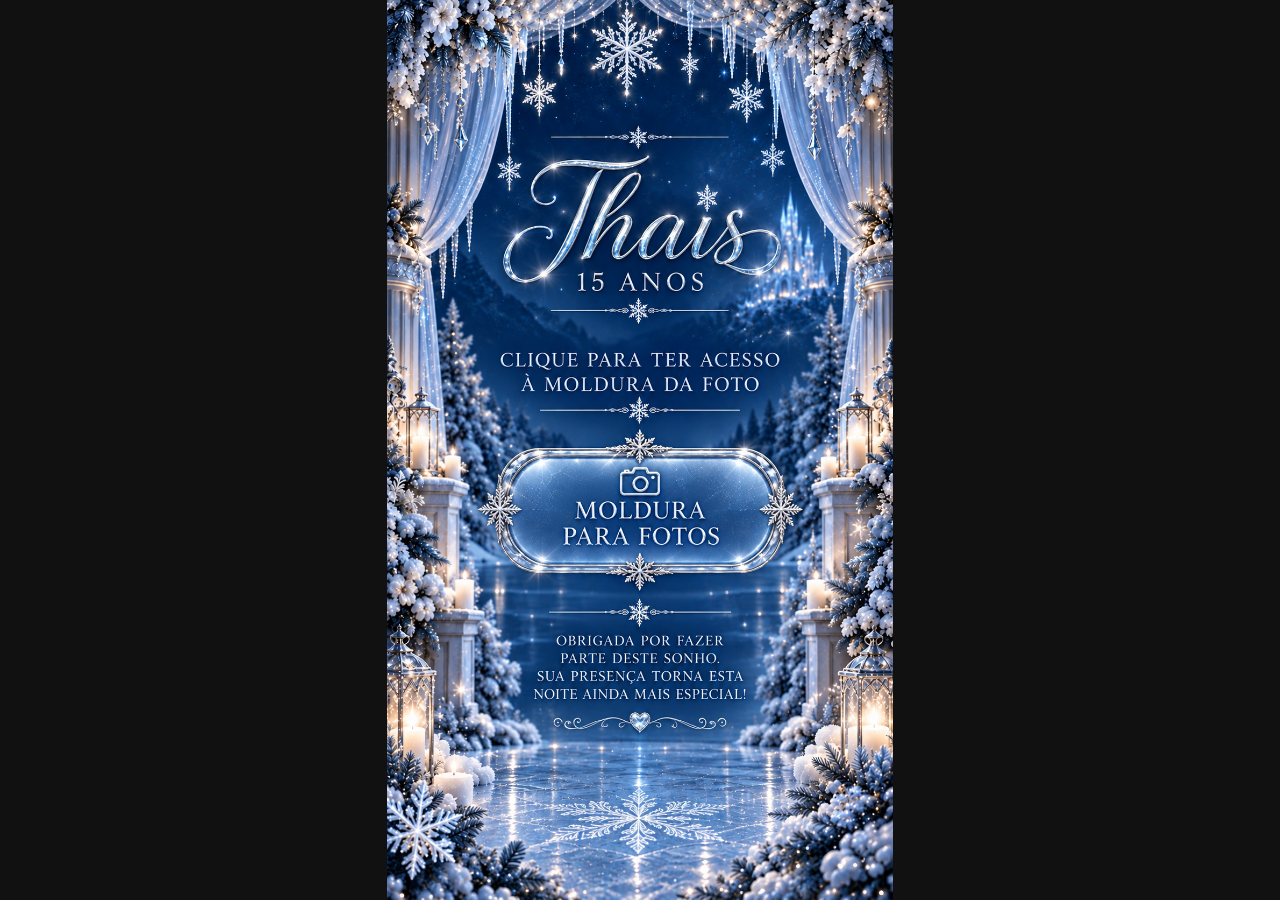
<file: index.html>
<!DOCTYPE html>
<html lang="pt-BR">
<head>
<meta charset="UTF-8">
<meta name="viewport" content="width=device-width,initial-scale=1,viewport-fit=cover">
<title>Thaís • Moldura para foto</title>
<style>
*{box-sizing:border-box}html,body{margin:0;min-height:100%;background:#111}body{display:flex;justify-content:center;font-family:Arial,sans-serif}.stage{position:relative;width:min(100vw,calc(100vh * 9 / 16));aspect-ratio:9/16;overflow:hidden;background:#111}.art{position:absolute;inset:0;width:100%;height:100%;object-fit:cover;user-select:none;-webkit-user-drag:none}.hotspot{position:absolute;display:block;z-index:2;-webkit-tap-highlight-color:transparent}.debug .hotspot{outline:3px solid red;background:#ff000033}
body.editor-mode{display:block;background:#111;padding-bottom:190px}.editor-mode .stage{margin:auto}.editor-mode .hotspot{outline:3px solid #00e5ff;background:#00e5ff33;touch-action:none;cursor:move}.label{display:none;position:absolute;left:5px;top:5px;background:#000c;color:#fff;padding:5px 7px;border-radius:6px;font-weight:700;font-size:12px;pointer-events:none}.editor-mode .label{display:block}.handle{display:none;position:absolute;right:-12px;bottom:-12px;width:28px;height:28px;border-radius:50%;background:#fff;border:4px solid #111;touch-action:none}.editor-mode .handle{display:block}#panel{display:none;position:fixed;z-index:10;left:0;right:0;bottom:0;background:#111f;color:#fff;padding:12px;box-shadow:0 -4px 20px #0008}.editor-mode #panel{display:block}.inner{max-width:700px;margin:auto}.help{font-size:12px;line-height:1.4;margin:5px 0 9px;opacity:.9}textarea{width:100%;height:48px;background:#222;color:#aaffaa;border:1px solid #555;border-radius:7px;padding:7px;font:12px monospace}button{width:100%;margin-top:8px;padding:11px;border:0;border-radius:8px;background:#20c96b;font-weight:800}
</style>
</head>
<body>
<main class="stage" id="stage">
<img class="art" src="assets/tela-inicial.png" alt="Tela inicial">
<a id="molduraBtn" class="hotspot" href="foto.html" aria-label="Abrir moldura para foto"><span class="label">MOLDURA PARA FOTO</span><span class="handle"></span></a>
</main>
<section id="panel"><div class="inner"><b>Editor da área clicável</b><div class="help">Arraste a área azul até o botão que já está desenhado na sua imagem. Use a bolinha branca para redimensionar. Ao terminar, baixe o config.js e substitua o antigo.</div><textarea id="coords" readonly></textarea><button id="download">Baixar config.js atualizado</button></div></section>
<script src="config.js"></script>
<script>
const cfg=window.EVENTO_CONFIG||{}, area=(cfg.botaoPrincipal||{x:20,y:65,largura:60,altura:12}), el=document.getElementById('molduraBtn'), stage=document.getElementById('stage'), params=new URLSearchParams(location.search), editor=params.get('editor')==='1';
function apply(){el.style.left=area.x+'%';el.style.top=area.y+'%';el.style.width=area.largura+'%';el.style.height=area.altura+'%'}apply();
if(params.get('debug')==='1')stage.classList.add('debug');
if(editor){document.body.classList.add('editor-mode');el.onclick=e=>e.preventDefault();const out=document.getElementById('coords'),h=el.querySelector('.handle');let s=null;const rnd=n=>Math.round(n*10)/10,pct=(n,t)=>n/t*100;function sync(){area.x=rnd(parseFloat(el.style.left));area.y=rnd(parseFloat(el.style.top));area.largura=rnd(parseFloat(el.style.width));area.altura=rnd(parseFloat(el.style.height));out.value=`botaoPrincipal: { x: ${area.x}, y: ${area.y}, largura: ${area.largura}, altura: ${area.altura} }`}
el.onpointerdown=e=>{if(e.target===h)return;e.preventDefault();el.setPointerCapture(e.pointerId);const r=el.getBoundingClientRect();s={m:'move',sx:e.clientX,sy:e.clientY,l:r.left,t:r.top}};h.onpointerdown=e=>{e.preventDefault();e.stopPropagation();h.setPointerCapture(e.pointerId);const r=el.getBoundingClientRect();s={m:'resize',sx:e.clientX,sy:e.clientY,w:r.width,h:r.height}};function move(e){if(!s)return;const sr=stage.getBoundingClientRect(),er=el.getBoundingClientRect();if(s.m==='move'){let l=s.l+e.clientX-s.sx-sr.left,t=s.t+e.clientY-s.sy-sr.top;l=Math.max(0,Math.min(l,sr.width-er.width));t=Math.max(0,Math.min(t,sr.height-er.height));el.style.left=pct(l,sr.width)+'%';el.style.top=pct(t,sr.height)+'%'}else{let w=Math.max(35,s.w+e.clientX-s.sx),hh=Math.max(35,s.h+e.clientY-s.sy);w=Math.min(w,sr.right-er.left);hh=Math.min(hh,sr.bottom-er.top);el.style.width=pct(w,sr.width)+'%';el.style.height=pct(hh,sr.height)+'%'}sync()}el.onpointermove=move;h.onpointermove=move;['pointerup','pointercancel'].forEach(t=>{el.addEventListener(t,()=>s=null);h.addEventListener(t,()=>s=null)});sync();document.getElementById('download').onclick=()=>{sync();cfg.botaoPrincipal=area;const blob=new Blob(['window.EVENTO_CONFIG = '+JSON.stringify(cfg,null,2)+';\n'],{type:'text/javascript'}),a=document.createElement('a');a.href=URL.createObjectURL(blob);a.download='config.js';a.click();setTimeout(()=>URL.revokeObjectURL(a.href),1000)}}
</script>
</body></html>
</file>
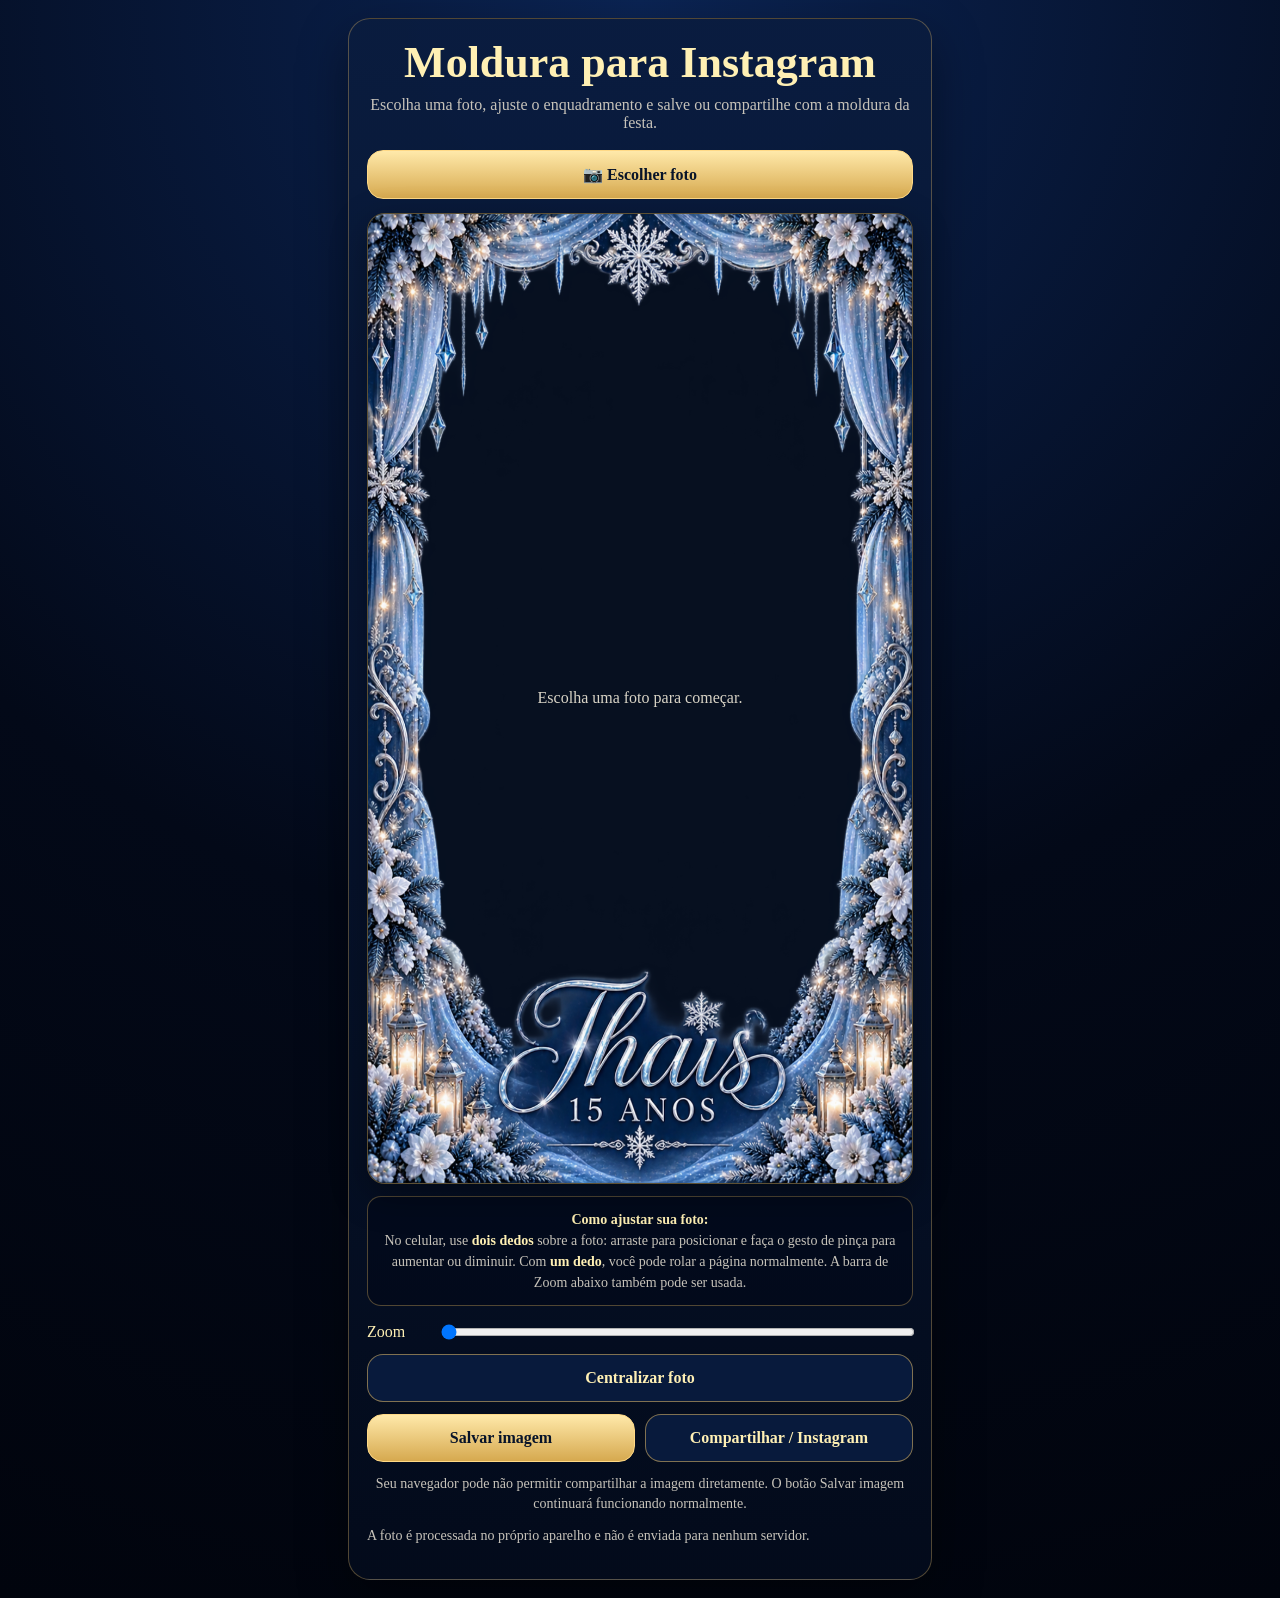
<file: foto.html>
<!DOCTYPE html>
<html lang="pt-BR">
<head>
  <meta charset="UTF-8">
  <meta name="viewport" content="width=device-width, initial-scale=1, viewport-fit=cover">
  <meta name="theme-color" content="#030918">
  <title>Moldura para Instagram</title>
  <link rel="stylesheet" href="style.css">
  <style>
    .editor-wrap {
      position: relative;
      width: 100%;
      aspect-ratio: 9 / 16;
      overflow: hidden;
      border-radius: 18px;
      background: #050a14;
      border: 1px solid rgba(226,184,99,.4);
      touch-action: pan-y;
      box-shadow: 0 12px 35px rgba(0,0,0,.35);
    }
    canvas { width:100%; height:100%; display:block; }
    .empty {
      position:absolute; inset:0;
      display:grid; place-items:center;
      padding:24px;
      text-align:center;
      color:#d9d4c6;
      pointer-events:none;
    }
    .file-label {
      display:block;
      text-align:center;
      padding:14px 16px;
      border-radius:16px;
      border:1px solid #ffd986;
      background:linear-gradient(180deg,#ffe9aa,#d6a94f);
      color:#071329;
      font-weight:700;
      cursor:pointer;
    }
    #fileInput { display:none; }
    .row { display:grid; grid-template-columns:1fr 1fr; gap:10px; }
    .share-note { margin: 0; text-align:center; }
    @media (max-width: 430px) {
      .row { grid-template-columns: 1fr; }
    }
  </style>
</head>
<body>
  <main class="page">
    <section class="card">
      <h1>Moldura para Instagram</h1>
      <p class="subtitle">Escolha uma foto, ajuste o enquadramento e salve ou compartilhe com a moldura da festa.</p>

      <label class="file-label" for="fileInput">📷 Escolher foto</label>
      <input id="fileInput" type="file" accept="image/*">

      <div style="height:14px"></div>

      <div id="editorWrap" class="editor-wrap">
        <canvas id="canvas" width="1080" height="1920"></canvas>
        <div id="empty" class="empty">Escolha uma foto para começar.</div>
      </div>

      <div class="gesture-tip">
        <strong>Como ajustar sua foto:</strong><br>
        No celular, use <strong>dois dedos</strong> sobre a foto: arraste para posicionar e faça o gesto de pinça para aumentar ou diminuir. Com <strong>um dedo</strong>, você pode rolar a página normalmente. A barra de Zoom abaixo também pode ser usada.
      </div>

      <div class="controls">
        <div class="range-row">
          <span>Zoom</span>
          <input id="zoom" type="range" min="1" max="3.5" step="0.01" value="1">
        </div>

        <button id="centralizar" class="secondary" type="button">Centralizar foto</button>

        <div class="row">
          <button id="download" class="primary" type="button">Salvar imagem</button>
          <button id="share" class="secondary" type="button">Compartilhar / Instagram</button>
        </div>

        <p id="shareNote" class="small share-note">No celular, “Compartilhar / Instagram” abre as opções de compartilhamento disponíveis no aparelho.</p>
        <p class="small">A foto é processada no próprio aparelho e não é enviada para nenhum servidor.</p>
      </div>
    </section>
  </main>

  <script src="config.js"></script>
  <script>
    const canvas = document.getElementById("canvas");
    const ctx = canvas.getContext("2d");
    const wrap = document.getElementById("editorWrap");
    const input = document.getElementById("fileInput");
    const zoomEl = document.getElementById("zoom");
    const empty = document.getElementById("empty");
    const shareBtn = document.getElementById("share");
    const shareNote = document.getElementById("shareNote");

    const cfg = window.EVENTO_CONFIG || {};
    const W = canvas.width, H = canvas.height;
    const frame = new Image();
    frame.src = (cfg.moldura && cfg.moldura.arquivo) || "assets/moldura.png";

    let photo = null;
    let baseScale = 1;
    let zoom = 1;
    let offsetX = 0;
    let offsetY = 0;
    let dragging = false;
    let lastX = 0, lastY = 0;

    function resetPosition() {
      if (!photo) return;
      baseScale = Math.max(W / photo.naturalWidth, H / photo.naturalHeight);
      zoom = 1;
      zoomEl.value = 1;
      offsetX = 0;
      offsetY = 0;
      draw();
    }

    function draw() {
      ctx.clearRect(0, 0, W, H);
      ctx.fillStyle = "#071020";
      ctx.fillRect(0, 0, W, H);

      if (photo) {
        const s = baseScale * zoom;
        const dw = photo.naturalWidth * s;
        const dh = photo.naturalHeight * s;
        ctx.drawImage(photo, (W - dw)/2 + offsetX, (H - dh)/2 + offsetY, dw, dh);
      }

      if (frame.complete && frame.naturalWidth) {
        ctx.drawImage(frame, 0, 0, W, H);
      }
    }

    frame.onload = draw;

    input.addEventListener("change", () => {
      const file = input.files && input.files[0];
      if (!file) return;
      const url = URL.createObjectURL(file);
      const img = new Image();
      img.onload = () => {
        photo = img;
        empty.style.display = "none";
        resetPosition();
        URL.revokeObjectURL(url);
      };
      img.src = url;
    });

    zoomEl.addEventListener("input", () => {
      zoom = Number(zoomEl.value);
      draw();
    });

    function pointerPos(e) {
      const r = wrap.getBoundingClientRect();
      return {
        x: (e.clientX - r.left) * (W / r.width),
        y: (e.clientY - r.top) * (H / r.height)
      };
    }

    // Mouse/caneta: arraste normalmente. No toque, 1 dedo fica livre para rolar a página.
    wrap.addEventListener("pointerdown", e => {
      if (!photo || e.pointerType === "touch") return;
      dragging = true;
      wrap.setPointerCapture(e.pointerId);
      const p = pointerPos(e);
      lastX = p.x;
      lastY = p.y;
    });

    wrap.addEventListener("pointermove", e => {
      if (!dragging || !photo || e.pointerType === "touch") return;
      const p = pointerPos(e);
      offsetX += p.x - lastX;
      offsetY += p.y - lastY;
      lastX = p.x;
      lastY = p.y;
      draw();
    });

    wrap.addEventListener("pointerup", () => dragging = false);
    wrap.addEventListener("pointercancel", () => dragging = false);

    // Celular/tablet: 2 dedos movem a foto e fazem zoom; 1 dedo continua rolando a página.
    let touchStartDistance = 0;
    let touchStartZoom = 1;
    let touchLastMid = null;

    function touchPoint(t) {
      const r = wrap.getBoundingClientRect();
      return {
        x: (t.clientX - r.left) * (W / r.width),
        y: (t.clientY - r.top) * (H / r.height)
      };
    }

    function distance(a, b) {
      return Math.hypot(b.x - a.x, b.y - a.y);
    }

    function midpoint(a, b) {
      return { x: (a.x + b.x) / 2, y: (a.y + b.y) / 2 };
    }

    wrap.addEventListener("touchstart", e => {
      if (!photo || e.touches.length !== 2) return;
      const a = touchPoint(e.touches[0]);
      const b = touchPoint(e.touches[1]);
      touchStartDistance = distance(a, b);
      touchStartZoom = zoom;
      touchLastMid = midpoint(a, b);
      e.preventDefault();
    }, { passive: false });

    wrap.addEventListener("touchmove", e => {
      if (!photo || e.touches.length !== 2 || !touchLastMid) return;
      const a = touchPoint(e.touches[0]);
      const b = touchPoint(e.touches[1]);
      const currentDistance = distance(a, b);
      const currentMid = midpoint(a, b);

      if (touchStartDistance > 0) {
        const nextZoom = Math.min(3.5, Math.max(1, touchStartZoom * (currentDistance / touchStartDistance)));
        zoom = nextZoom;
        zoomEl.value = nextZoom.toFixed(2);
      }

      offsetX += currentMid.x - touchLastMid.x;
      offsetY += currentMid.y - touchLastMid.y;
      touchLastMid = currentMid;
      draw();
      e.preventDefault();
    }, { passive: false });

    wrap.addEventListener("touchend", e => {
      if (e.touches.length < 2) {
        touchStartDistance = 0;
        touchLastMid = null;
      }
    }, { passive: true });

    wrap.addEventListener("touchcancel", () => {
      touchStartDistance = 0;
      touchLastMid = null;
    }, { passive: true });

    document.getElementById("centralizar").addEventListener("click", resetPosition);

    function ensurePhoto() {
      if (photo) return true;
      alert("Escolha uma foto primeiro.");
      return false;
    }

    function makeBlob() {
      draw();
      return new Promise(resolve => canvas.toBlob(resolve, "image/png", 1));
    }

    function nomeArquivo() {
      return (cfg.moldura && cfg.moldura.nomeArquivo) || "foto-com-moldura.png";
    }

    document.getElementById("download").addEventListener("click", async () => {
      if (!ensurePhoto()) return;
      const blob = await makeBlob();
      if (!blob) return;
      const a = document.createElement("a");
      a.href = URL.createObjectURL(blob);
      a.download = nomeArquivo();
      document.body.appendChild(a);
      a.click();
      a.remove();
      setTimeout(() => URL.revokeObjectURL(a.href), 1500);
    });

    shareBtn.addEventListener("click", async () => {
      if (!ensurePhoto()) return;
      const blob = await makeBlob();
      if (!blob) return;

      const file = new File([blob], nomeArquivo(), { type: "image/png" });
      const data = {
        files: [file],
        title: (cfg.nome ? `Moldura - ${cfg.nome}` : "Moldura para Instagram")
      };

      if (navigator.share && navigator.canShare && navigator.canShare({ files: [file] })) {
        try {
          await navigator.share(data);
        } catch (err) {
          if (err && err.name !== "AbortError") {
            alert("Não foi possível abrir o compartilhamento neste aparelho. Use o botão Salvar imagem.");
          }
        }
      } else {
        alert("O compartilhamento direto não é compatível com este navegador. Use Salvar imagem e publique pelo Instagram.");
      }
    });

    if (!(navigator.share && navigator.canShare)) {
      shareNote.textContent = "Seu navegador pode não permitir compartilhar a imagem diretamente. O botão Salvar imagem continuará funcionando normalmente.";
    }

    draw();
  </script>
</body>
</html>
</file>
<file: style.css>
:root {
  --bg: #030918;
  --panel: rgba(5, 17, 43, .94);
  --gold: #e2b863;
  --gold2: #fff0b4;
  --text: #fff7df;
  --muted: #c7c3ba;
  --blue: #0c2b66;
}

* { box-sizing: border-box; }

html, body {
  margin: 0;
  min-height: 100%;
  background: radial-gradient(circle at top, #0b2454 0, var(--bg) 55%, #01040d 100%);
  color: var(--text);
  font-family: Georgia, "Times New Roman", serif;
}

button, input { font: inherit; }

a { color: inherit; text-decoration: none; }

.page {
  width: min(100%, 620px);
  min-height: 100vh;
  margin: 0 auto;
  padding: 18px;
}

.topbar {
  display: flex;
  justify-content: space-between;
  align-items: center;
  gap: 12px;
  margin-bottom: 14px;
}

.back {
  border: 1px solid rgba(226,184,99,.55);
  background: rgba(3,9,24,.65);
  color: var(--gold2);
  padding: 10px 14px;
  border-radius: 999px;
  cursor: pointer;
}

.card {
  border: 1px solid rgba(226,184,99,.35);
  background: linear-gradient(180deg, rgba(10,28,63,.96), rgba(3,11,28,.96));
  box-shadow: 0 18px 50px rgba(0,0,0,.4);
  border-radius: 22px;
  padding: 18px;
}

h1, h2, p { margin-top: 0; }

h1 {
  color: var(--gold2);
  text-align: center;
  font-size: clamp(28px, 7vw, 44px);
  margin-bottom: 8px;
}

.subtitle {
  text-align: center;
  color: var(--muted);
  margin-bottom: 18px;
}

.primary, .secondary {
  width: 100%;
  border-radius: 16px;
  padding: 14px 16px;
  cursor: pointer;
  font-weight: 700;
}

.primary {
  border: 1px solid #ffd986;
  color: #071329;
  background: linear-gradient(180deg, #ffe9aa, #d6a94f);
}

.secondary {
  border: 1px solid rgba(226,184,99,.55);
  color: var(--gold2);
  background: #081a3c;
}

.controls {
  display: grid;
  gap: 12px;
  margin-top: 16px;
}

.range-row {
  display: grid;
  grid-template-columns: 60px 1fr;
  gap: 12px;
  align-items: center;
  color: var(--gold2);
}

input[type="range"] { width: 100%; }

.small {
  color: var(--muted);
  font-size: 14px;
  line-height: 1.45;
}

.gesture-tip {
  margin-top: 12px;
  padding: 12px 14px;
  border-radius: 14px;
  border: 1px solid rgba(226,184,99,.35);
  background: rgba(3,9,24,.55);
  color: var(--muted);
  font-size: 14px;
  line-height: 1.5;
  text-align: center;
}

.gesture-tip strong {
  color: var(--gold2);
}
</file>
